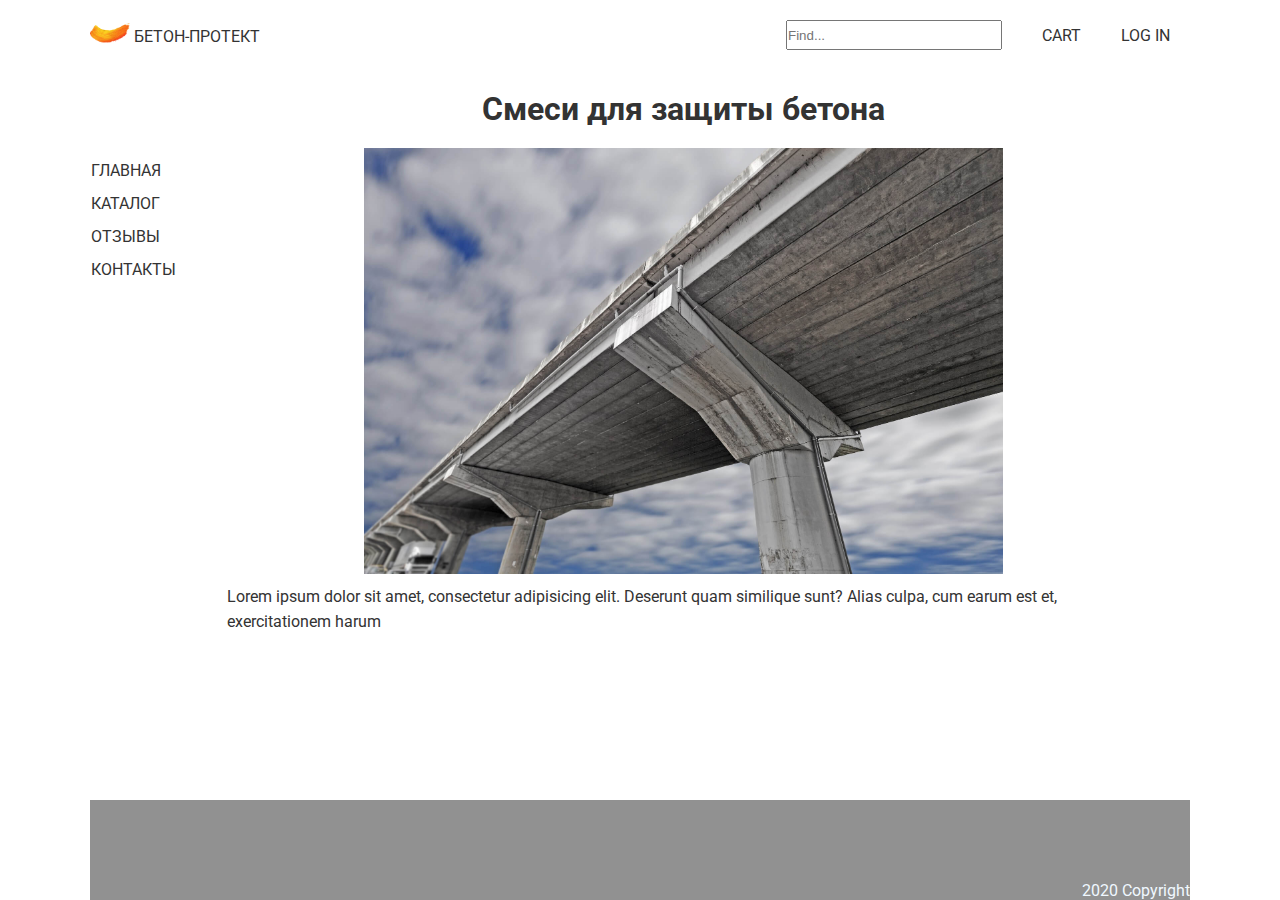
<file: HW6/public/index.html>
<!DOCTYPE html>
<html lang="ru">
<head>
    <meta charset="UTF-8">
    <title>beton-protect</title>
    <link rel="stylesheet" href="css/main.css">
    <link href="https://fonts.googleapis.com/css2?family=Roboto:wght@300;400;700&display=swap" rel="stylesheet">
</head>
<body>
<div class="container">
    <div class="header">
        <div class="nav">
            <a href="#" class="logo">
                <img src="img/logo2.png" alt="logo">
                Бетон-протект
            </a>
            <div class="find">
                <form class="find-form" action="#" name="find" method="post">
                    <input id="find-text" type="text" placeholder="Find...">
                    <label for="find-text">find goods</label>
                </form>
            </div>
            <div class="cart nav-div">
                <a href="#" class="cart-link">cart</a>
            </div>
            <div class="authorization nav-div">
                <a href="#" class="login">log in</a>
            </div>
        </div>
    </div>
    <div class="main-content">
        <div class="side-menu">
            <div class="menu-item"><a href="#" class="menu-link">главная</a></div>
            <div class="menu-item"><a href="#" class="menu-link">каталог</a></div>
            <div class="menu-item"><a href="#" class="menu-link">отзывы</a></div>
            <div class="menu-item"><a href="#" class="menu-link">контакты</a></div>

        </div>
        <div class="content">
            <h1>Смеси для защиты бетона</h1>
            <img src="img/main.jpg" alt="main">
            <p>Lorem ipsum dolor sit amet, consectetur adipisicing elit. Deserunt
                quam similique sunt? Alias culpa, cum earum est et, exercitationem harum
            </p>


        </div>
    </div>
    <div class="footer">
        2020 Copyright
    </div>
</div>
</body>
</html>
</file>
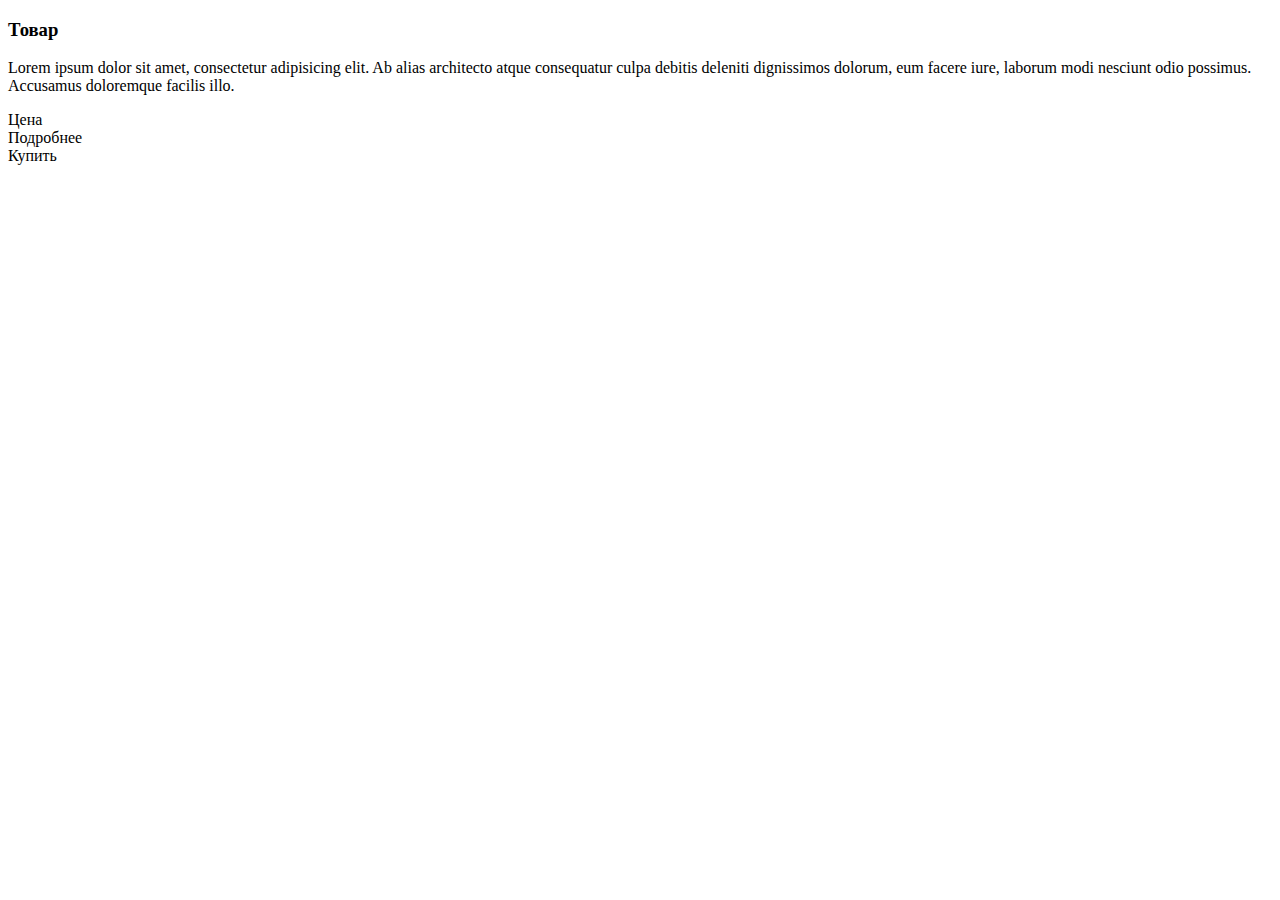
<file: HW6/public/goods-common.html>
<!DOCTYPE html>
<html lang="ru">
<head>
    <meta charset="UTF-8">
    <title>Goods short description</title>
</head>
<body>
    <div class="content">
        <div>
            <h3 class="goods-title">Товар</h3>
            <div class="goods-picture"></div>

        </div>
        <div>
            <div class="short-description">
                <p>Lorem ipsum dolor sit amet, consectetur adipisicing elit. Ab alias architecto atque consequatur culpa debitis deleniti dignissimos dolorum, eum facere iure, laborum modi nesciunt odio possimus. Accusamus doloremque facilis illo.</p>
            </div>
            <div class="btn price">Цена</div>
            <div class="btn detailed">Подробнее</div>
        </div>
        <div class="btn buy">Купить</div>
    </div>
</body>
</html>
</file>
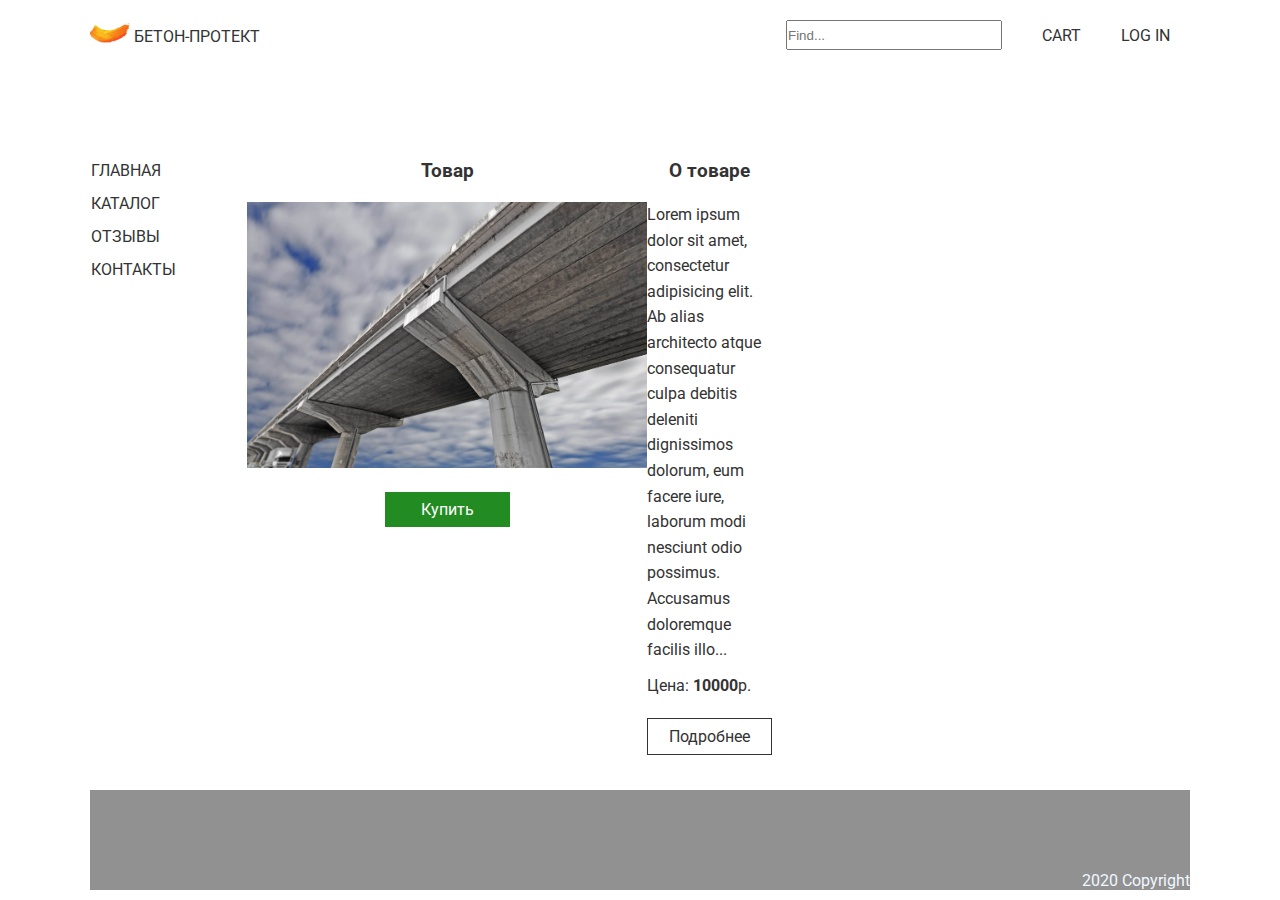
<file: HW6/public/goods.html>
<!DOCTYPE html>
<html lang="ru">
<head>
    <meta charset="UTF-8">
    <title>beton-protect</title>
    <link rel="stylesheet" href="css/main.css">
    <link href="https://fonts.googleapis.com/css2?family=Roboto:wght@300;400;700&display=swap" rel="stylesheet">
</head>
<body>
<div class="container">
    <div class="header">
        <div class="nav">
            <a href="#" class="logo">
                <img src="img/logo2.png" alt="logo">
                Бетон-протект
            </a>
            <div class="find">
                <form class="find-form" action="#" name="find" method="post">
                    <input id="find-text" type="text" placeholder="Find...">
                    <label for="find-text">find goods</label>
                </form>
            </div>
            <div class="cart nav-div">
                <a href="#" class="cart-link">cart</a>
            </div>
            <div class="authorization nav-div">
                <a href="#" class="login">log in</a>
            </div>
        </div>
    </div>
    <div class="main-content">
        <div class="side-menu">
            <div class="menu-item"><a href="#" class="menu-link">главная</a></div>
            <div class="menu-item"><a href="#" class="menu-link">каталог</a></div>
            <div class="menu-item"><a href="#" class="menu-link">отзывы</a></div>
            <div class="menu-item"><a href="#" class="menu-link">контакты</a></div>

        </div>
        <div class="goods">
            <div class="goods-wrap">
                <div>
                    <h3 class="goods-title">Товар</h3>
                    <div class="goods-picture"><img src="img/main.jpg" alt="Photo"></div>
                    <a href="#" class="btn buy">Купить</a>

                </div>
                <div>
                    <div class="short-description">
                        <h3>О товаре</h3>
                        <p id="short-description">Lorem ipsum dolor sit amet, consectetur adipisicing elit. Ab alias
                            architecto atque consequatur culpa debitis deleniti dignissimos dolorum, eum facere iure,
                            laborum modi nesciunt odio possimus. Accusamus doloremque facilis illo...</p>
                    </div>
                    <p>Цена: <span id="price">10000</span>р.</p>
                    <a href="#" class="btn detailed">Подробнее</a>
                </div>
            </div>
        </div>
    </div>
    <div class="footer">
        2020 Copyright
    </div>
</div>
</body>
</html>
</file>
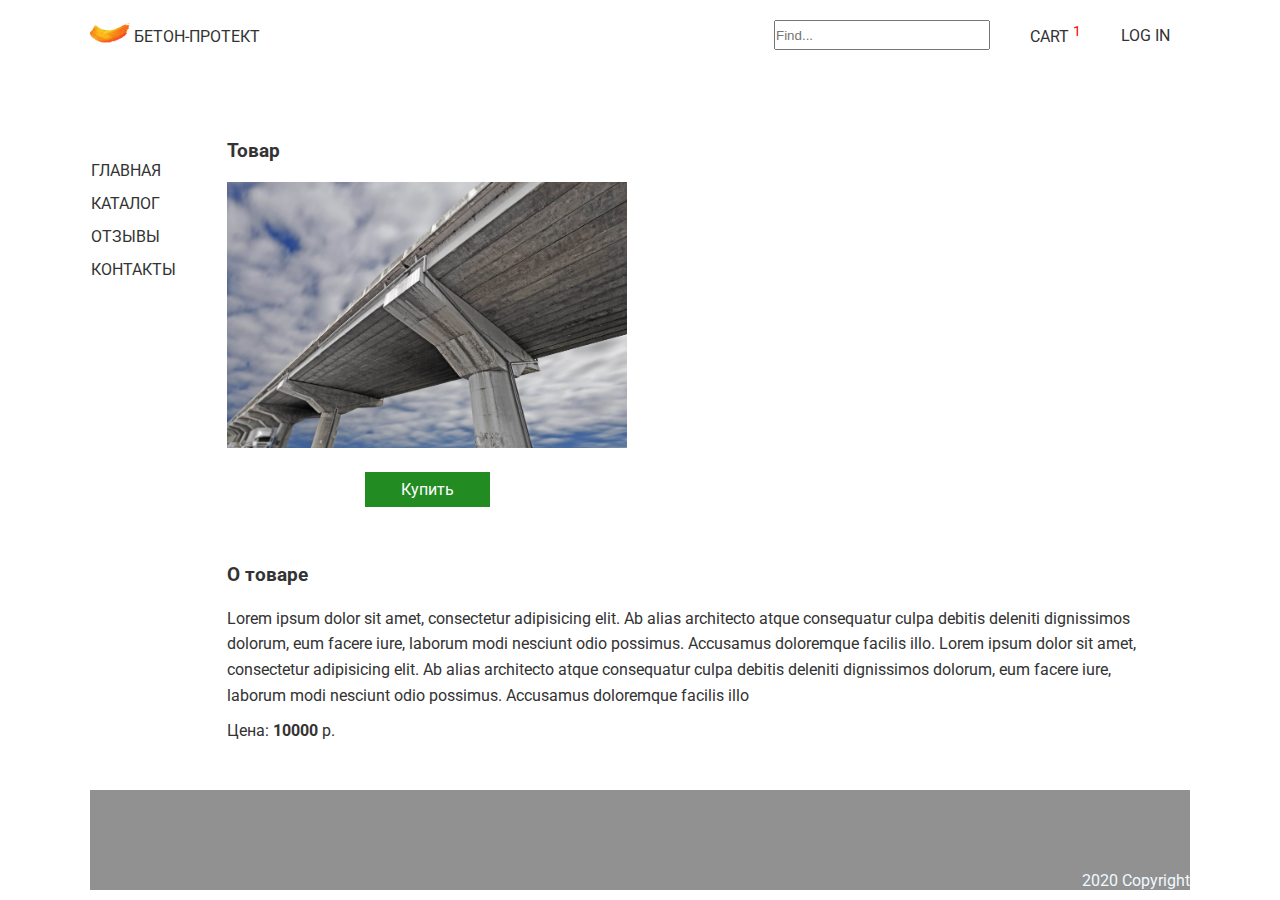
<file: HW6/public/goods_detail.html>
<!DOCTYPE html>
<html lang="ru">
<head>
    <meta charset="UTF-8">
    <title>beton-protect</title>
    <link rel="stylesheet" href="css/main.css">
    <link href="https://fonts.googleapis.com/css2?family=Roboto:wght@300;400;700&display=swap" rel="stylesheet">
</head>
<body>
<div class="container">
    <div class="header">
        <div class="nav">
            <a href="#" class="logo">
                <img src="img/logo2.png" alt="logo">
                Бетон-протект
            </a>
            <div class="find">
                <form class="find-form" action="#" name="find" method="post">
                    <input id="find-text" type="text" placeholder="Find...">
                    <label for="find-text">find goods</label>
                </form>
            </div>
            <div class="cart nav-div">
                <a href="#" class="cart-link">cart <span id="num-in-cart">1</span> </a>
            </div>
            <div class="authorization nav-div">
                <a href="#" class="login">log in</a>
            </div>
        </div>
    </div>
    <div class="main-content">
        <div class="side-menu">
            <div class="menu-item"><a href="#" class="menu-link">главная</a></div>
            <div class="menu-item"><a href="#" class="menu-link">каталог</a></div>
            <div class="menu-item"><a href="#" class="menu-link">отзывы</a></div>
            <div class="menu-item"><a href="#" class="menu-link">контакты</a></div>

        </div>
        <div class="goods">
            <div>
                <h3 class="goods-title">Товар</h3>
                <div class="goods-picture"><img src="img/main.jpg" alt="Photo"></div>
                
                <a href="#" class="btn buy">Купить</a>

            </div>
            <div>
                <div class="full-description">
                    <h3>О товаре</h3>
                    <p id = "full-description">Lorem ipsum dolor sit amet, consectetur adipisicing elit. Ab alias architecto atque consequatur culpa debitis deleniti dignissimos dolorum, eum facere iure, laborum modi nesciunt odio possimus. Accusamus doloremque facilis illo. Lorem ipsum dolor sit amet, consectetur adipisicing elit. Ab alias architecto atque consequatur culpa debitis deleniti dignissimos dolorum, eum facere iure, laborum modi nesciunt odio possimus. Accusamus doloremque facilis illo</p>
                </div>
                <p>Цена: <span id="price">10000</span> р.</p>
                
            </div>
        </div>
    </div>
    <div class="footer">
        2020 Copyright
    </div>
</div>
</body>
</html>
</file>
<file: HW6/public/css/main.css>
* {
    margin: 0;
    padding: 0;
    box-sizing: border-box;
}

html,
body {
    font-family: 'Roboto', sans-serif;
    color: #333;
    height: 100%;
    font-size: 16px;
}

.container {
    display: flex;
    flex-direction: column;
    max-width: 1100px;
    margin: 0 auto;
}

h1,
h3 {
    margin: 20px 0;
}

a {
    display: block;
    text-decoration: none;
    color: inherit;
}

p {
    margin: 10px 0;
    line-height: 1.6em
}

.nav {
    display: flex;
    height: 70px;
    align-items: center;
}

.logo {
    text-transform: uppercase;
}

.logo > img {
    width: 40px;
}

.find {
    margin-left: auto;
    padding: 0 20px;
    width: 20vw;

}

.find-form {
    width: 100%;
}

.find-form > input {
    width: 100%;
    height: 30px;
}

.find-form > label {
    display: none;
}
#num-in-cart {
    vertical-align: super;
    font-size: 14px;
    color: red;
}

.nav-div {
    padding: 0 20px;
    display: flex;
    align-items: center;
}

.nav-div a {
    text-transform: uppercase;

}

.main-content {
    display: flex;
}

.side-menu {
    width: auto;
    margin-top: 80px;
}

.menu-item {
    text-transform: uppercase;
    margin: 10px 0;
    padding: 1px;
    border-bottom: transparent solid 1px;

}

.menu-item a {
    border-bottom: transparent solid 1px;
}

.menu-item a:hover {
    border-bottom: #333333 solid 1px;
}

.content {
    display: flex;
    flex-direction: column;
    align-items: center;
    min-height: calc(100vh - 170px);
    padding: 0 50px;
    max-width: 100%;
}

.content img {
    max-width: 70%;

}

.goods {
    display: flex;
    flex-wrap: wrap;
    padding: 50px 50px 0 50px;
    min-height: 80vh;


}

.goods-wrap {
    text-align: center;
    display: flex;
    flex-wrap: nowrap;
    max-width: 450px;
    padding: 20px 20px;
}

.goods p {
    text-align: left;
}

.goods-picture img {
    width: 400px;
}


.btn {

    width: 125px;
    margin: 20px auto 0;
    padding: 8px 0;
}

.detailed {
    border: 1px solid #333;
}


.buy {
    color: #fff;
    background-color: forestgreen;
    text-align: center;
}

.buy:hover {
    box-shadow: 3px 3px 30px rgba(21, 84, 21, 0.25);
}

#price {
    font-weight: 700;
    
}
.feedbacks {
    margin-left: 100px;
}

.footer {
    height: 100px;
    background-color: #919191;
    color: aliceblue;
    display: flex;
    justify-content: flex-end;
    align-items: flex-end;

}
</file>
